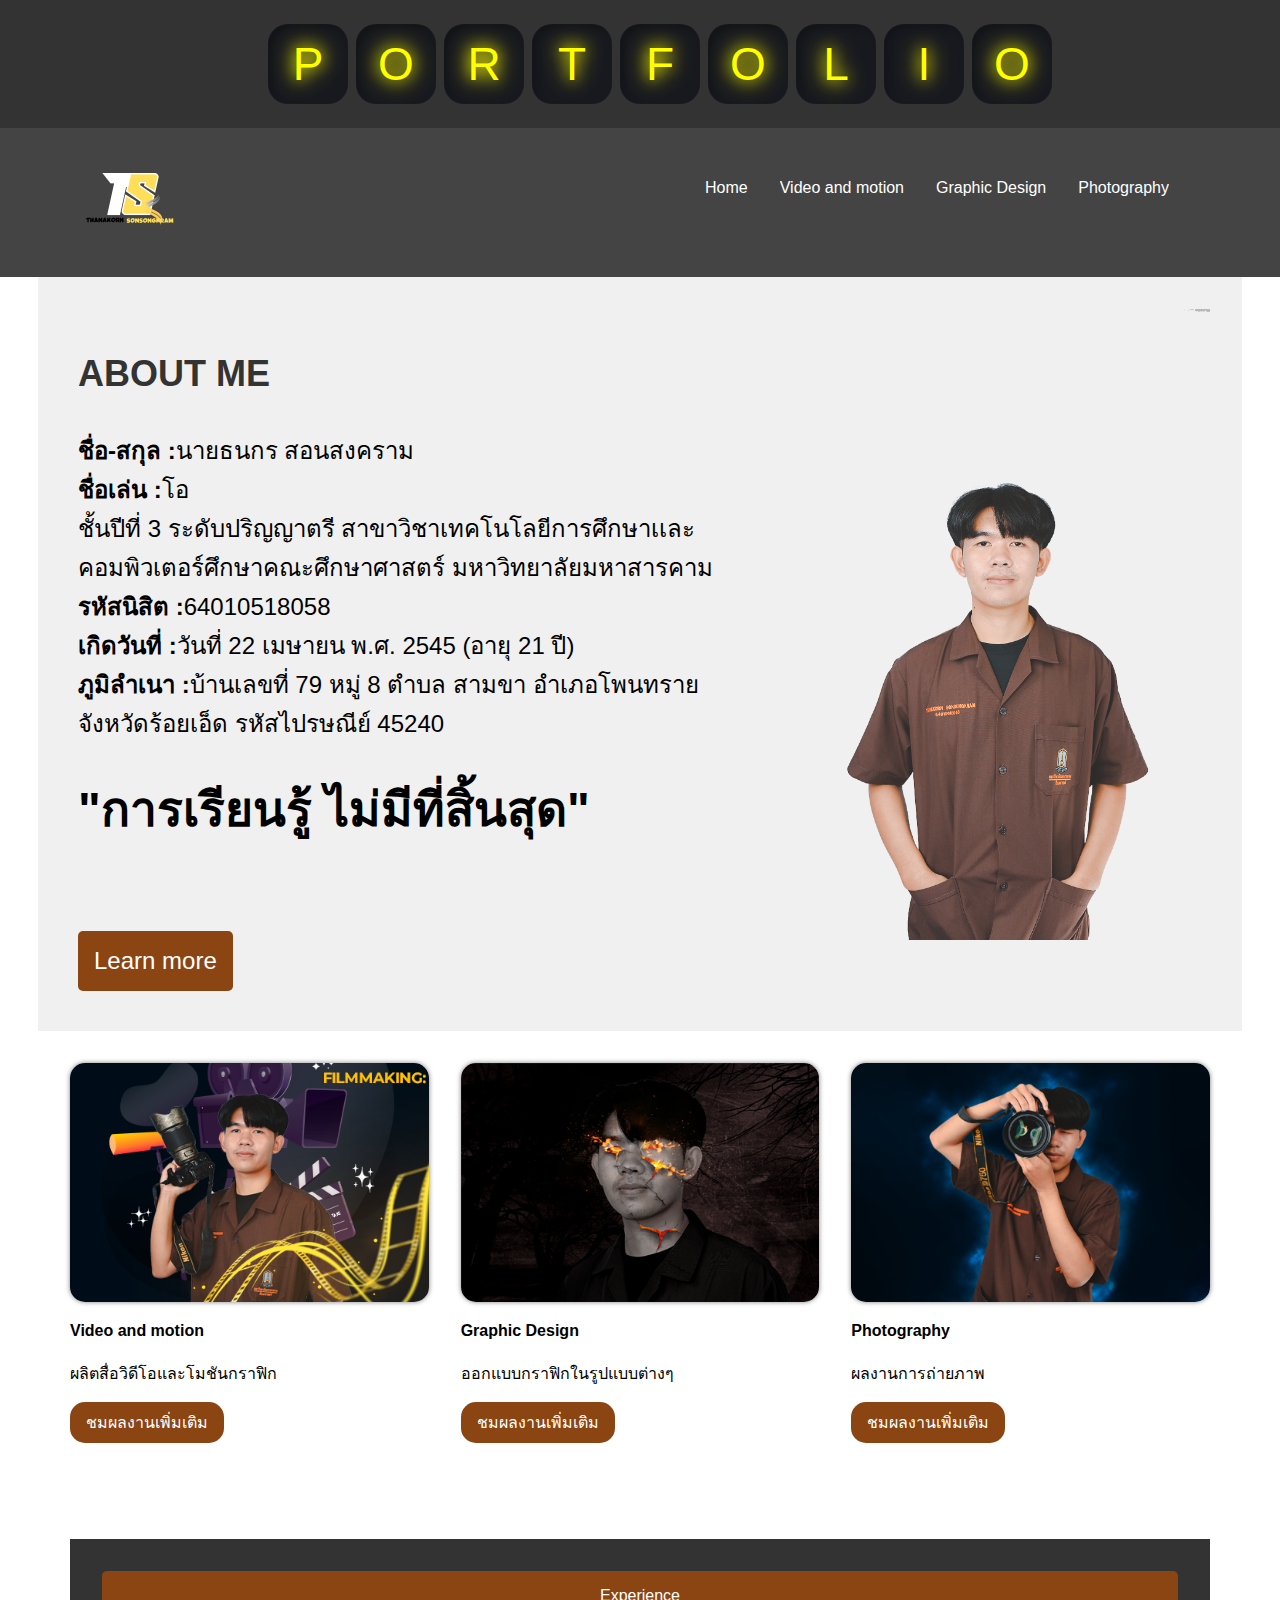
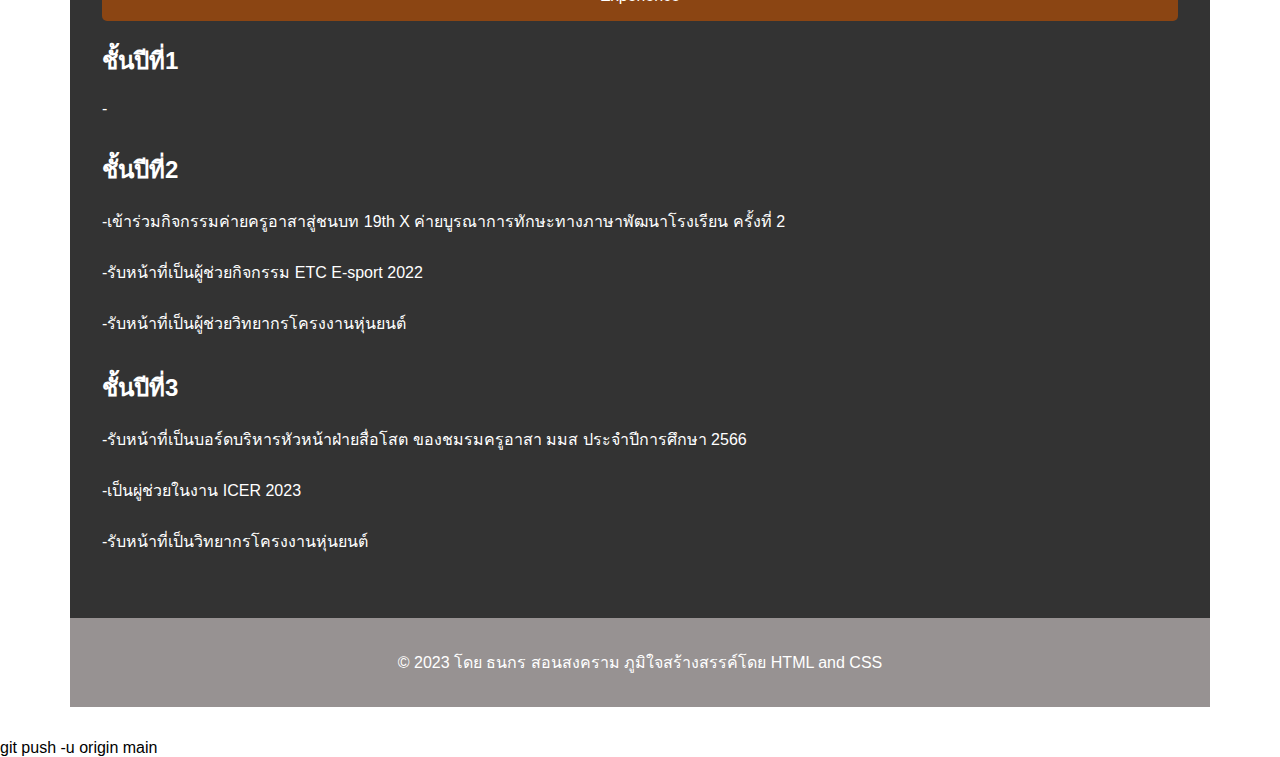
<file: index.html>
<!DOCTYPE html>
<html lang="en">

<head>
    <meta charset="UTF-8">
    <meta name="viewport" content="width=device-width, initial-scale=1.0">
    <title>058-Thanakorn</title>

  
    <link rel="stylesheet" href="css/index.css">

</head>

<body>
    
    <header>
        <!-- <div class="fonth">
            <h1>portfolio</h1>
        </div> -->
        <ul>
            <li>
                <input type="checkbox" checked="">
                <div class="dev">
                    <div>P</div>
                </div>
            </li>
            <li>
                <input type="checkbox" checked="">
                <div class="dev">
                    <div>O</div>
                </div>
            </li>
            <li>
                <input type="checkbox" checked="">
                <div class="dev">
                    <div>R</div>
                </div>
            </li>
            <li>
                <input type="checkbox" checked="">
                <div class="dev">
                    <div>T</div>
                </div>
            </li>
            <li>
                <input type="checkbox" checked="">
                <div class="dev">
                    <div>F</div>
                </div>
            </li>
            <li>
                <input type="checkbox" checked="">
                <div class="dev">
                    <div>O</div>
                </div>
            </li>
            <li>
                <input type="checkbox" checked="">
                <div class="dev">
                    <div>L</div>
                </div>
            </li>
            <li>
                <input type="checkbox" checked="">
                <div class="dev">
                    <div>I</div>
                </div>
            </li>
            <li>
                <input type="checkbox" checked="">
                <div class="dev">
                    <div>O</div>
                </div>
            </li>
        </ul>
    </header>

    <nav>
        <div class="container">
            <div class="dev-con">
            <div class="logo">
                <img src="homeindex/Black & Blue Minimalist Modern Initial Font Logo.png" alt="">
            </div>

            <ul class="menu">
                <li><a href="index.html">Home</a></li>
                <li><a href="VM.html">Video and motion</a></li>
                <li><a href="graphic.html">Graphic Design</a></li>
                <li><a href="photo.html">Photography</a></li>
                <!-- <li><a href="contact.html">Contact</a></li> -->
            </ul>
             </div>
        </div>
    </nav>

    <section class="hero">
        <div class="container">
            <div class="hero-con">
                <div class="hero-info">
                    <h3>ABOUT ME</h3>
                    <p><b>ชื่อ-สกุล :</b>นายธนกร  สอนสงคราม</p>
                    <p><b>ชื่อเล่น :</b>โอ</p>
                    ชั้นปีที่ 3 ระดับปริญญาตรี สาขาวิชาเทคโนโลยีการศึกษาเเละคอมพิวเตอร์ศึกษาคณะศึกษาศาสตร์ มหาวิทยาลัยมหาสารคาม<br>
                    <p><b>รหัสนิสิต :</b>64010518058</p>
                    <p><b>เกิดวันที่ :</b>วันที่ 22 เมษายน พ.ศ. 2545 (อายุ 21 ปี)</p>
                    <p><b>ภูมิลำเนา :</b>บ้านเลขที่ 79 หมู่ 8 ตำบล สามขา อำเภอโพนทราย<br> 
                        จังหวัดร้อยเอ็ด รหัสไปรษณีย์ 45240</p>

                    <br>
                    <div class="hero-info-b">
                        <b>"การเรียนรู้ ไม่มีที่สิ้นสุด"</b>
                    </div>
                    <br>
                    <br>
                    <br>
                    <div class="hero-info-g">
                        <a href="#" class="hero-btn">Learn more</a>
                    </div>
                    <!-- <div class="hero-info-img">
                        <img src="photoImage/LogoETC.png" alt="">
                    </div> -->
                </div>
                <div class="hero-img">
                    <img src="homeindex/r1.png" alt="">
                </div>
            </div>
        </div>
    </section>

    <section class="blog">
        <div class="container">
            <!-- <div class="blog-title">
                <h3>...</h3>
            </div> -->
            <div class="blog-con">
                <div class="blog-item">
                    <img src="homeindex/005185s.png" alt="">
                    <h4>Video and motion</h4>
                    <P>ผลิตสื่อวิดีโอและโมชันกราฟิก</P>
                    <a href="VM.html" class="blog-btn">ชมผลงานเพิ่มเติม</a>
                </div>
                <div class="blog-item">
                    <img src="homeindex/j4.png" alt="">
                    <h4>Graphic Design</h4>
                    <P>ออกแบบกราฟิกในรูปแบบต่างๆ</P>
                    <a href="graphic.html" class="blog-btn">ชมผลงานเพิ่มเติม</a>
                </div>
                <div class="blog-item">
                    <img src="homeindex/Untitled-1.png" alt="">
                    <h4>Photography</h4>
                    <P>ผลงานการถ่ายภาพ</P>
                    <a href="photo.html" class="blog-btn">ชมผลงานเพิ่มเติม</a>
                </div>
            </div>
        </div>
        
    </section>    
    
    <section>
        
        <div class="f-top">
            <a href="#" class="f-btn">Experience</a>

            <div class="experience">
                <h2 class="experience-title">ชั้นปีที่1</h2>
                <p class="experience-d">-</p>
            </div>

            <div class="experience">
                <h2 class="experience-title">ชั้นปีที่2</h2>
                <li>-เข้าร่วมกิจกรรมค่ายครูอาสาสู่ชนบท 19th X ค่ายบูรณาการทักษะทางภาษาพัฒนาโรงเรียน ครั้งที่ 2 </li>
                <br>
                <li>-รับหน้าที่เป็นผู้ช่วยกิจกรรม ETC E-sport 2022</li>
                <br>
                <li>-รับหน้าที่เป็นผู้ช่วยวิทยากรโครงงานหุ่นยนต์</li>
                </p>
            </div>

            <div class="experience">
                <h2 class="experience-title">ชั้นปีที่3</h2>
                <li>-รับหน้าที่เป็นบอร์ดบริหารหัวหน้าฝ่ายสื่อโสต ของชมรมครูอาสา มมส ประจำปีการศึกษา 2566 </li>
                <br>
                <li>-เป็นผู่ช่วยในงาน ICER 2023</li>
                <br>
                <li>-รับหน้าที่เป็นวิทยากรโครงงานหุ่นยนต์</li>
                </p>
            </div>

        </div>
        

        <!-- Add more experiences as needed -->
        <footer>
            <p>&copy; 2023 โดย ธนกร  สอนสงคราม ภูมิใจสร้างสรรค์โดย HTML and CSS</p>
        </footer>
        
    </section>


</body>

git push -u origin main
</file>
<file: css/index.css>
body {
    font-family: Arial, sans-serif;
    margin: 0;
    padding: 0;
    background-color: #ffffff;
}

 header {
    background-color: #333;
    padding: 0.5rem;
    text-align: center;
    color: white;
    
}
ul{
    display: flex;
    justify-content: center;
}
li{
    list-style: none;
    display: flex;
}
label{
    position: relative;
}
input[type="checkbox"]{
    position:absolute;
    display: flex;
    opacity: 0;
    cursor: pointer;
    height: 80px;
    width: 80px;
    z-index: 100;
}
.dev{
    position: relative;
    height: 80px;
    width: 80px;
    background: #18191f;
    color: #555;
    display: flex;
    justify-content: center;
    align-items: center;
    font-size: 46px;
    cursor: pointer;
    margin: 0 4px;
    border-radius: 20px;
    box-shadow: -1px -1px 4px rgba(255, 255, 255, 0.05),
    4px 4px 6px rgba(255, 255, 255, 0.05),
    inset -1px -1px 4px rgba(255, 255, 255, 0.05),
    inset 1px 1px 1px rgba(0, 0, 0, 0.1);

}




@keyframes glow{
    0%{
        filter: hue-rotate(0deg);
    }

    100%{
        filter: hue-rotate(360deg);
    }
}

input[type="checkbox"]:checked~.dev{
    box-shadow: inset 0 0 2px rgba(255, 255, 255, 0.05),inset 4px 4px 6px rgba(0, 0, 0, 0.2);
    color: yellow;
    text-shadow: 0 0 15px yellow, 0 0 25px yellow;
    animation: glow 1s linear infinite;
}


.fonth{
    font-size: 24px;
}
nav {
    background-color: #444;
    padding: 10px;
          
}
.container {
    max-width: 1140px;
    margin: 0 auto;
}

.dev-con {
    display: flex;
    justify-content: space-between;
}
.logo img {
    width: 25%;
    
}

.menu {
    display: flex;
    text-align: center;
    padding: 25px;
    
}

.menu li {
    margin: 0 1rem;
    list-style: none;
}
.menu a {
    color: rgb(255, 255, 255);
    text-decoration: none;
    overflow: hidden;
    transition: transform 0.3s ease-in-out;
}
.menu a:hover{
    transform: scale(1.05);
    outline: 2px solid orange ;
}
.hero-info-img img{
    width: 100px;
}
.hero-con{
    display: flex;
    font-size: 24px;
}

.hero-info-b{
    font-size: 48px;
}

.hero-info-g{
    justify-content: center;
}

.hero-img img{
    display: flex;
    width: 100%;

}

.hero{
    background-color: #f0f0f0;
}
.hero-info{
    width: 200%;
    padding: 0.5rem;
}
.hero-info h3 {
    font-size: 36px;
    color: #333;
}
.hero-info p {
    margin:  0;
}
.hero-info .hero-btn{
    display: inline-block;
    background-color: rgb(139,69,19);
    color: #ffffff;
    padding: 1rem;
    border-radius: 5px;
    text-decoration: none;
}



.blog-con{
    
    display: grid;
    grid-template-columns: 1fr 1fr 1fr;
    column-gap: 2rem;
}
.blog-item img{
    width: 100%;
    border-radius: 15px;
    box-shadow: 0 0 5px rgb( 0, 0, 0, 0.5);
    overflow: hidden;
    transition: transform 0.3s ease-in-out;
}
.blog-item img:hover{
    outline: 2px solid orange ;
    transform: scale(1.05);
}
.blog-title {
    margin: 2rem 0;
}  
.blog-item h4{
    margin-top: 1rem;
}
.blog-item p{
    margin: 1rem 0;
}
.blog-item a{
    display: inline-block;
    color: #ffffff;
    background-color: rgb(139,69,19);
    padding: 0.5rem 1rem;
    text-decoration: none;
    border-radius: 15px;
    
}

.f-top {
    background-color: #333;
    margin-top: 2rem;
    padding: 2rem;
    
    
}

section {
    max-width: 1140px;
    margin: 0 auto;
    padding: 2em;
}

h2 {
    color: #ffffff;
}

.experience {
    margin-bottom: 2em;
}

.experience-title {
    font-size: 1.5em;
    color: #ffffff;
}

.experience li {
    margin-top: 0.5em;
    color: #ffffff;
}
.experience-d{
    margin-top: 0.5em;
    color: #ffffff;
}
footer {
    text-align: center;
    padding: 1em;
    background-color: #979292;
    color: white;
}
.f-btn{
    display: flex;
    background-color: rgb(139,69,19);
    color: #ffffff;
    padding: 1rem;
    border-radius: 5px;
    border-bottom: 20px;
    text-decoration: none;
    font-size: 16px;
    
    align-items: center;
    justify-content: center;
}
</file>
